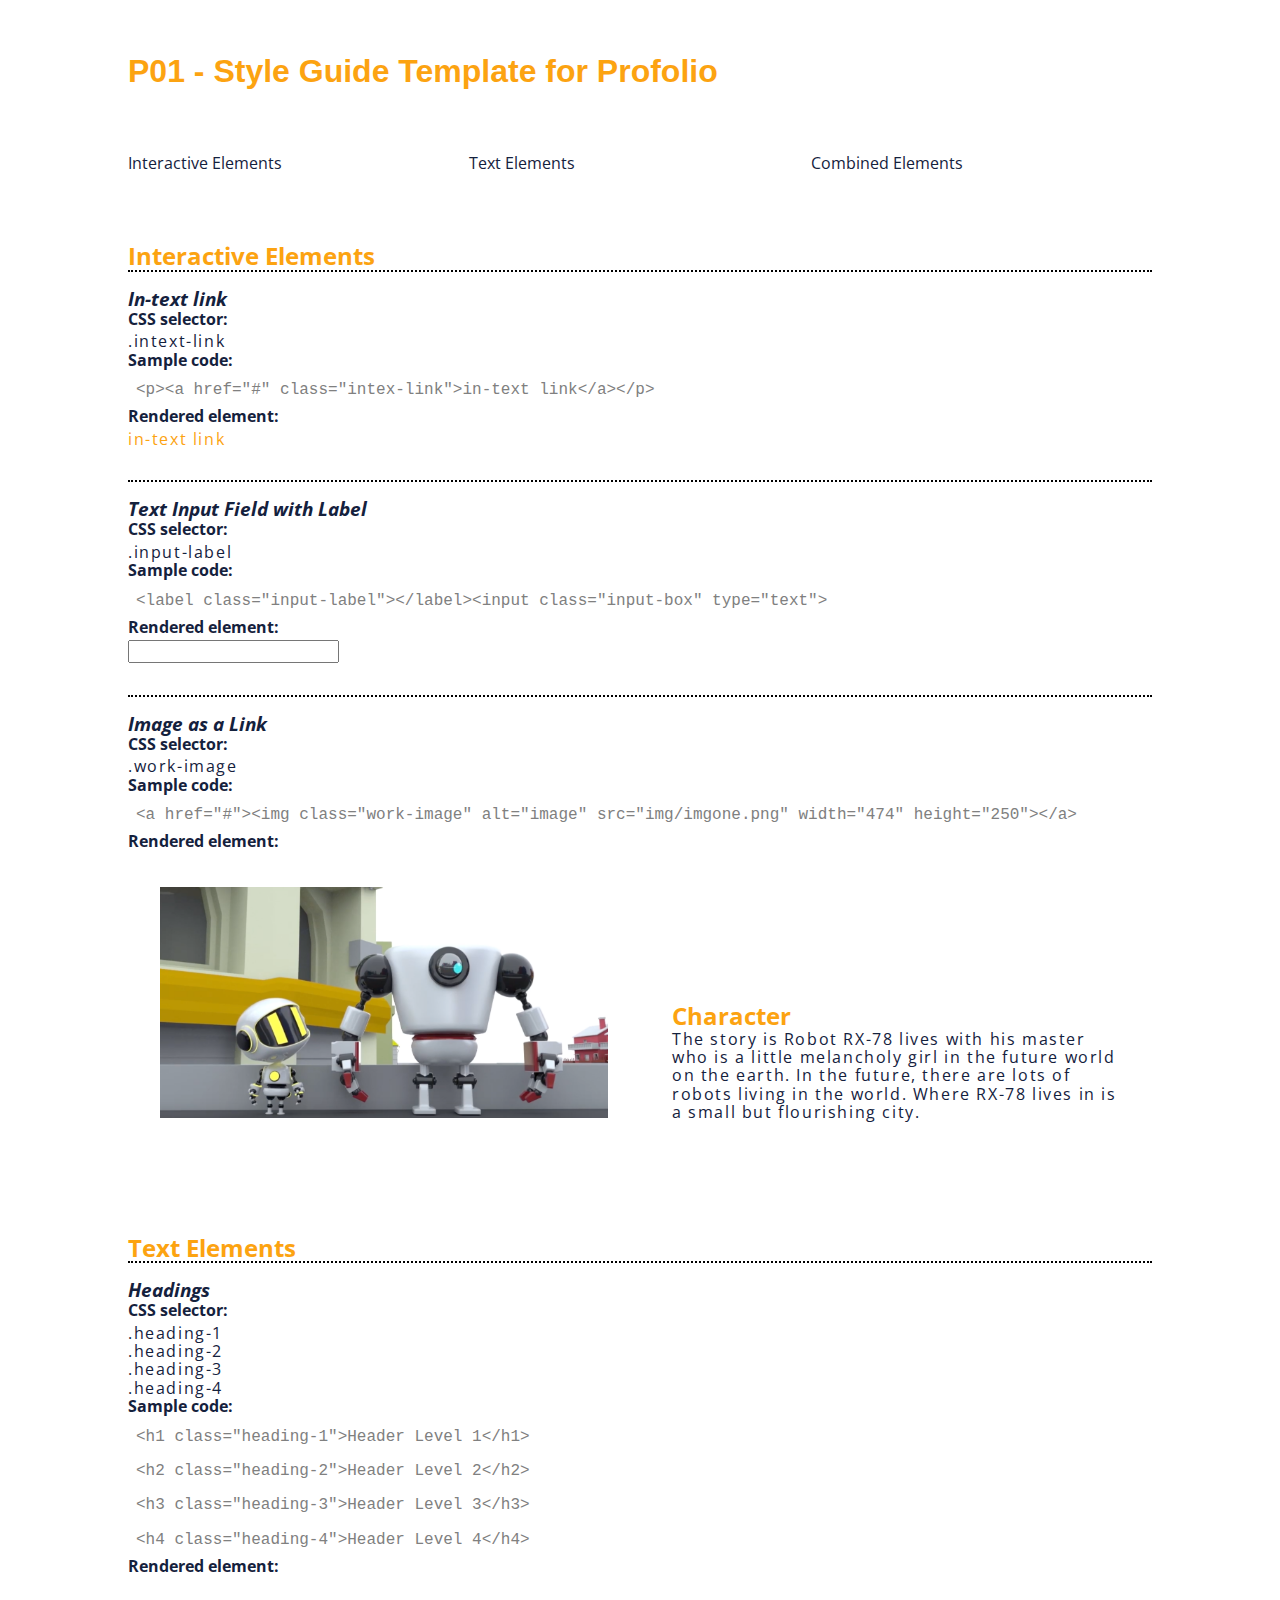
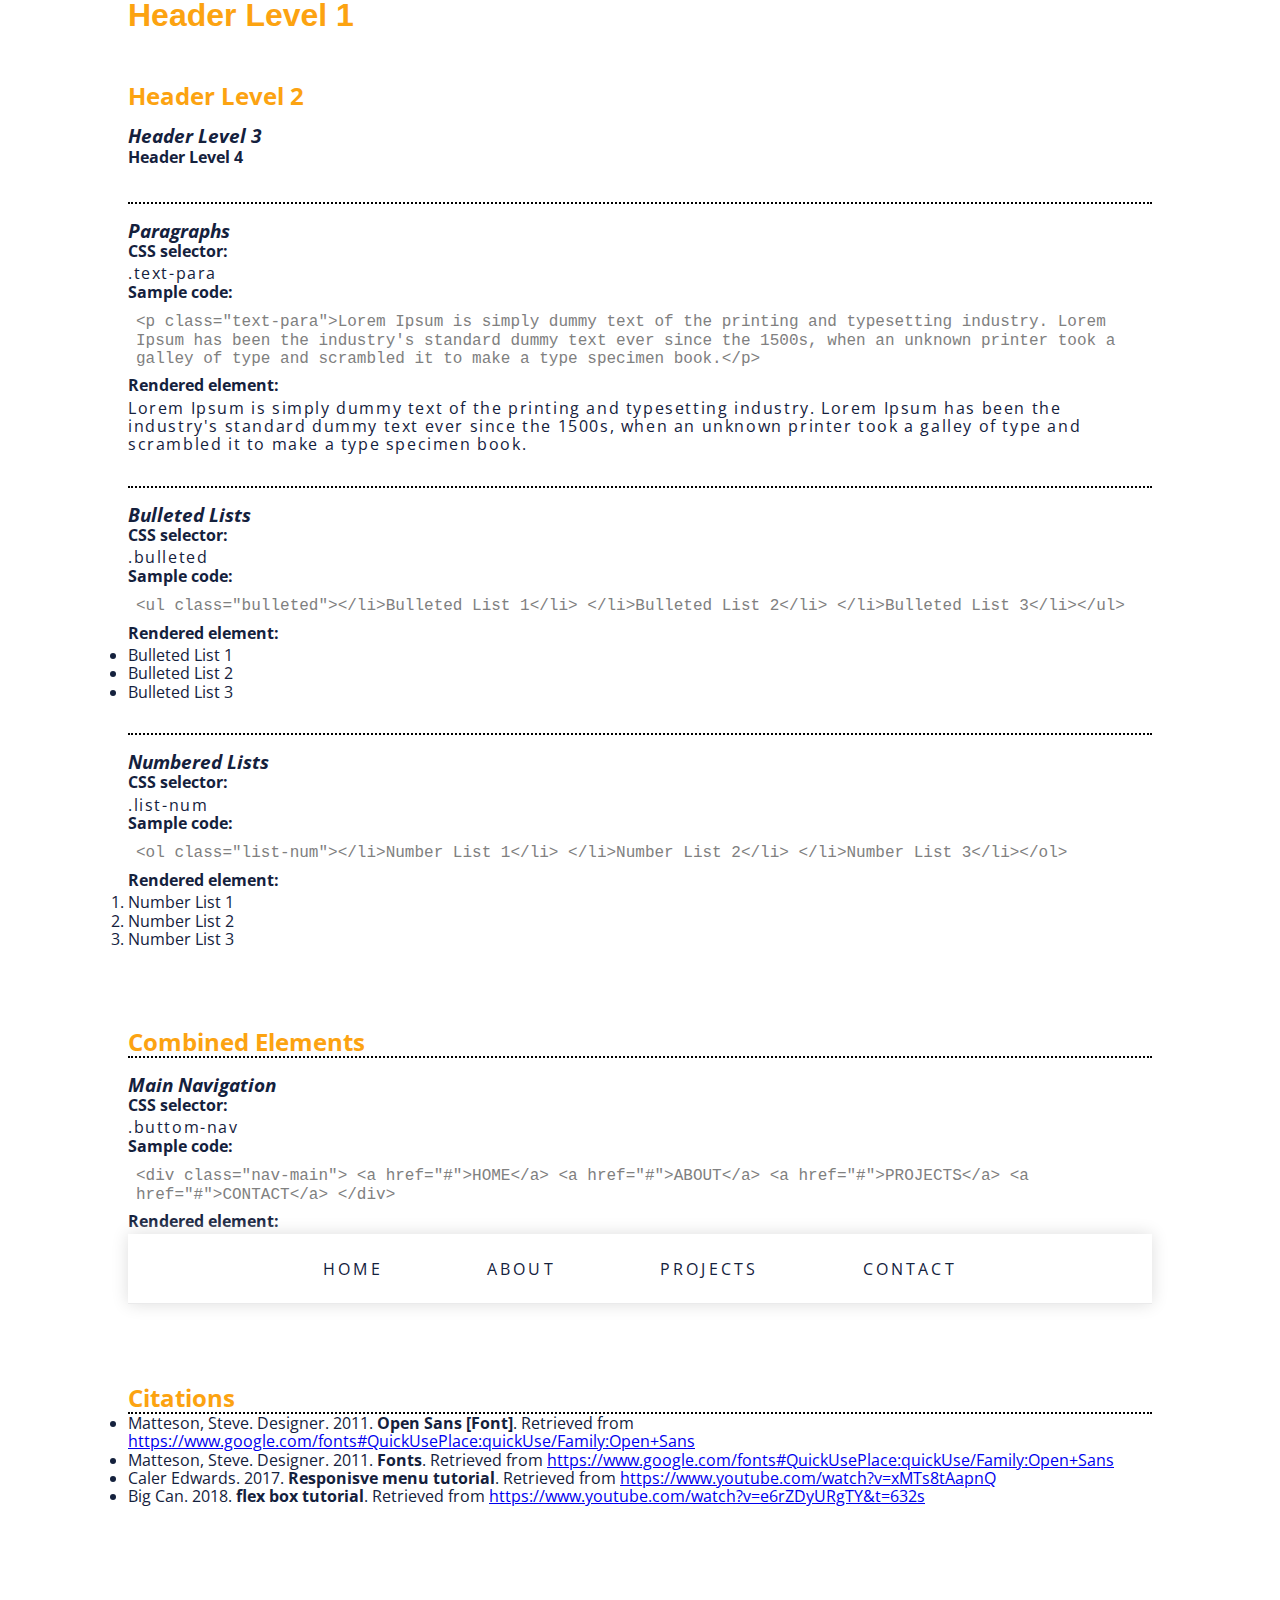
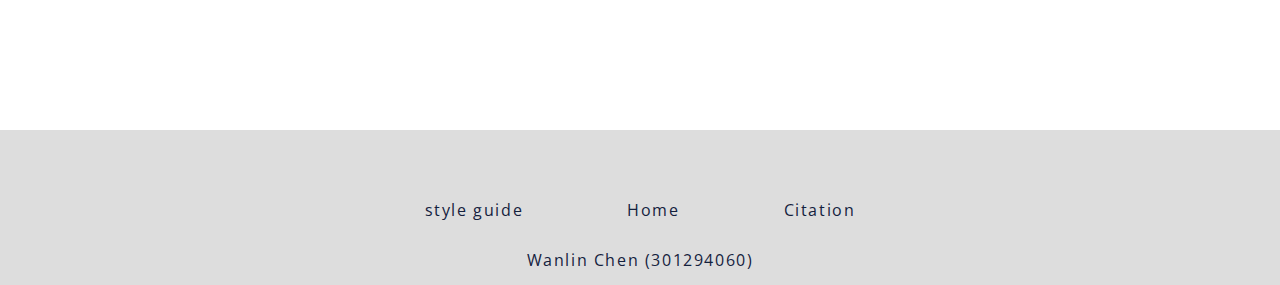
<file: index.html>
<!DOCTYPE html>
<html>

  <head>

    <meta charset="utf-8">
    <meta name="viewport" content="width=device-width, initial-scale=1">
    <title>P03 - Style Guide Template</title>
    <link href="https://fonts.googleapis.com/css?family=Open+Sans" rel="stylesheet">
    <link href="https://fonts.googleapis.com/css?family=Libre+Barcode+128+Text" rel="stylesheet">
    <link href="https://fonts.googleapis.com/css?family=Josefin+Sans" rel="stylesheet">
    <link href="css/main.css" rel="stylesheet">
    <link href="css/grid.css" rel="stylesheet">
    <link href="css/normalize.css" rel="stylesheet">
  </head>

  <body>
    <div class="big-box">

    <header>
      <h1>P01 - Style Guide Template for Profolio</h1>

      <div class="container">   
      <div class="block">    
        <a href="#interactive_elements">Interactive Elements</a>
      </div>
      <div class="block">    
        <a href="#text_elements">Text Elements</a>
      </div>
      <div class="block">    
        <a href="#combined_elements">Combined Elements</a>
      </div>
      </div>

   </header>

    <!-- INTERACTIVE ELEMENTS SECTION // -->
    <section id="interactive_elements">
      <h2>Interactive Elements</h2>


      <section class="element">
        <h3>In-text link</h3>

        <h4>CSS selector:</h4>
        <p>.intext-link</p>

        <h4>Sample code:</h4>
        <code>&lt;p&gt;&lt;a href="#" class="intex-link"&gt;in-text link&lt;/a&gt;&lt;/p&gt;</code>

        <h4>Rendered element:</h4>
        <p><a href="#" class="intext-link">in-text link</a></p>
      </section>


  


      <section class="element">
        <h3>Text Input Field with Label</h3>

        <h4>CSS selector:</h4>
        <p>.input-label</p>

        <h4>Sample code:</h4>
        <code>&lt;label class="input-label"&gt;&lt;/label&gt;&lt;input class="input-box" type="text"&gt;</code>

        <h4>Rendered element:</h4>
        <label class="input-label">Enter Your Text Input:</label>
        <input type="text">
      </section>


      <section class="element">
        <h3>Image as a Link</h3>

        <h4>CSS selector:</h4>
        <p>.work-image</p>

        <h4>Sample code:</h4>
        <code>&lt;a href="#"&gt;&lt;img class="work-image"  alt="image" src="img/imgone.png" width="474" height="250"&gt;&lt;/a&gt;</code>

        <h4>Rendered element:</h4>
        <!-- <a href="#"><img class="work-image"  alt="image" src="img/imgone.png" width="1250" height="650"></a> -->
        <div class="small-box">
   <div class="flex-box-two">
    <div>
      <a href="#">
    <img src="img/imgone.png" alt="Denim Jeans"> 
  </a>
  </div>
   </div>
   <div class="flex-box-two">
    <div>
    <h2>Character</h2>
        <p>The story is Robot RX-78 lives with his master who is a little melancholy girl in the future world on the earth. In the future, there are lots of robots living in the world. Where RX-78 lives in is a small but flourishing city.
        </p>
  </div>
   </div>
</div>
      </section>


    </section>
    <!-- // INTERACTIVE ELEMENTS SECTION -->



    <!-- TEXT ELEMENTS SECTION // -->
    <section id="text_elements">
      <h2>Text Elements</h2>

      <section class="element">
        <h3>Headings</h3>

        <h4>CSS selector:</h4>
        <p>.heading-1</p>
        <p>.heading-2</p>
        <p>.heading-3</p>
        <p>.heading-4</p>


        <h4>Sample code:</h4>
        <code>&lt;h1 class="heading-1"&gt;Header Level 1&lt;/h1&gt;</code>
        <code>&lt;h2 class="heading-2"&gt;Header Level 2&lt;/h2&gt;</code>
        <code>&lt;h3 class="heading-3"&gt;Header Level 3&lt;/h3&gt;</code>
        <code>&lt;h4 class="heading-4"&gt;Header Level 4&lt;/h4&gt;</code>

        <h4>Rendered element:</h4>
        <h1 class="header-1">Header Level 1</h1>
        <h2 class="header-2">Header Level 2</h2>
        <h3 class="header-3">Header Level 3</h3>
        <h4 class="header-4">Header Level 4</h4>
      </section>

      <section class="element">
        <h3>Paragraphs</h3>

        <h4>CSS selector:</h4>
        <p>.text-para</p>

        <h4>Sample code:</h4>
        <code>&lt;p class="text-para"&gt;Lorem Ipsum is simply dummy text of the printing and typesetting industry. Lorem Ipsum has been the industry's standard dummy text ever since the 1500s, when an unknown printer took a galley of type and scrambled it to make a type specimen book.&lt;/p&gt;</code>

        <h4>Rendered element:</h4>
        <p class="text-p">Lorem Ipsum is simply dummy text of the printing and typesetting industry. Lorem Ipsum has been the industry's standard dummy text ever since the 1500s, when an unknown printer took a galley of type and scrambled it to make a type specimen book.</p>
      </section>

      <section class="element">
        <h3>Bulleted Lists</h3>
        <h4>CSS selector:</h4>
        <p>.bulleted</p>
        <h4>Sample code:</h4>
        <code>&lt;ul class="bulleted"&gt;&lt;/li&gt;Bulleted List 1&lt;/li&gt; &lt;/li&gt;Bulleted List 2&lt;/li&gt; &lt;/li&gt;Bulleted List 3&lt;/li&gt;&lt;/ul&gt;</code>
        <h4>Rendered element:</h4>
        <ul class="bulleted">
          <li>Bulleted List 1</li>
          <li>Bulleted List 2</li>
          <li>Bulleted List 3</li>
        </ul>
      </section>

      <section class="element">
        <h3>Numbered Lists</h3>

        <h4>CSS selector:</h4>
        <p>.list-num</p>

        <h4 class="sample-code">Sample code:</h4>
        <code>&lt;ol class="list-num"&gt;&lt;/li&gt;Number List 1&lt;/li&gt; &lt;/li&gt;Number List 2&lt;/li&gt; &lt;/li&gt;Number List 3&lt;/li&gt;&lt;/ol&gt;</code>


        <h4>Rendered element:</h4>
        <ol class="list-num">
          <li>Number List 1</li>
          <li>Number List 2</li>
          <li>Number List 3</li>
        </ol>
      </section>

    </section>
    <!-- // TEXT ELEMENTS SECTION -->



    <!-- COMBINED ELEMENTS SECTION // -->
    <section id="combined_elements">
      <h2>Combined Elements</h2>

      <section class="element">
        <h3>Main Navigation</h3>
        <h4>CSS selector:</h4>
        <p>.buttom-nav</p>

        <h4 class="sample-code">Sample code:</h4>
        <code>&lt;div class="nav-main"&gt;
          &lt;a href="#"&gt;HOME&lt;/a&gt;
          &lt;a href="#"&gt;ABOUT&lt;/a&gt;
          &lt;a href="#"&gt;PROJECTS&lt;/a&gt;
          &lt;a href="#"&gt;CONTACT&lt;/a&gt;
          &lt;/div&gt;</code>
        <h4>Rendered element:</h4>
        <div>
      <nav class="navigation"style="position:relative;">
       <label for="toggle">&#9776;</label>
       <input type="checkbox" id="toggle"/>
       <div class="menu">
        <a href="#">HOME</a>
        <a href="#">ABOUT</a>
        <a href="#">PROJECTS</a>
        <a href="#">CONTACT</a>
      </div>
    </nav>
  </div>
</section>
    </section>


 <section id="combined_elements">
      <h2>Citations</h2>

     <section class="element"> 
         <ul id="citation">
          <li>Matteson, Steve. Designer. 2011. <strong>Open Sans [Font]</strong>. Retrieved from <a href="https://www.google.com/fonts#QuickUsePlace:quickUse/Family:Open+Sans">https://www.google.com/fonts#QuickUsePlace:quickUse/Family:Open+Sans</a></li>
          <li>Matteson, Steve. Designer. 2011. <strong>Fonts</strong>. Retrieved from <a href="https://fonts.googleapis.com/css?family=Libre+Barcode+128+Text">https://www.google.com/fonts#QuickUsePlace:quickUse/Family:Open+Sans</a></li>
          <li>Caler Edwards. 2017. <strong>Responisve menu tutorial</strong>. Retrieved from <a href="https://www.youtube.com/watch?v=xMTs8tAapnQ">https://www.youtube.com/watch?v=xMTs8tAapnQ</a></li>
          <li>Big Can. 2018. <strong>flex box tutorial</strong>. Retrieved from <a href="https://www.youtube.com/watch?v=e6rZDyURgTY&t=632s">https://www.youtube.com/watch?v=e6rZDyURgTY&t=632s</a></li>
         </ul>
      </section>
      </section>
</div>
 <footer>
  <div class="footer-menu">
   <div class="footer-menu-link">
    <a href="index.html"><p class="hov">style guide</p></a>
    <a href="home.html"><p class="hov">Home</p></a>
    <a href="index.html/#citation"><p class="hov">Citation</p></a>
  </div>
  </div>
  <div class="footer-menu">
    <p>Wanlin Chen (301294060)</p>
  </div>
</footer>
  </body>
  
</html>
</file>
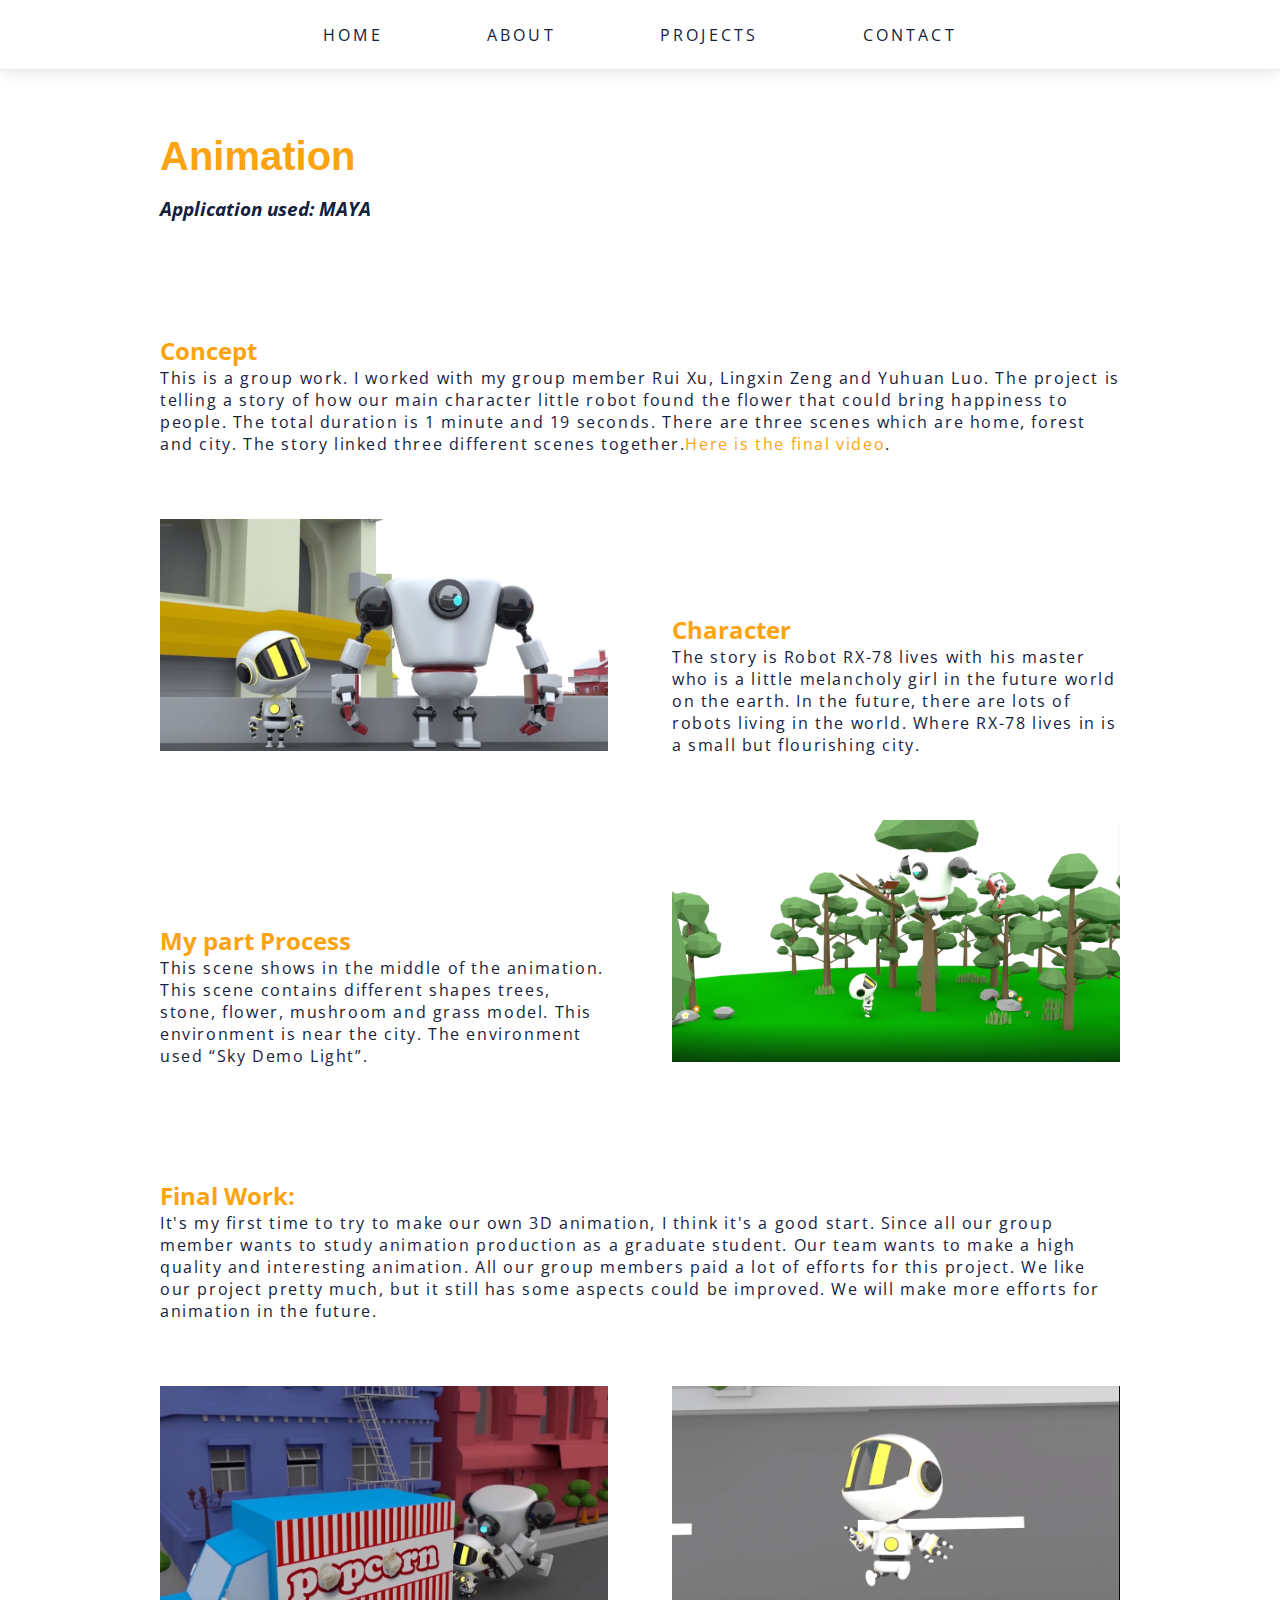
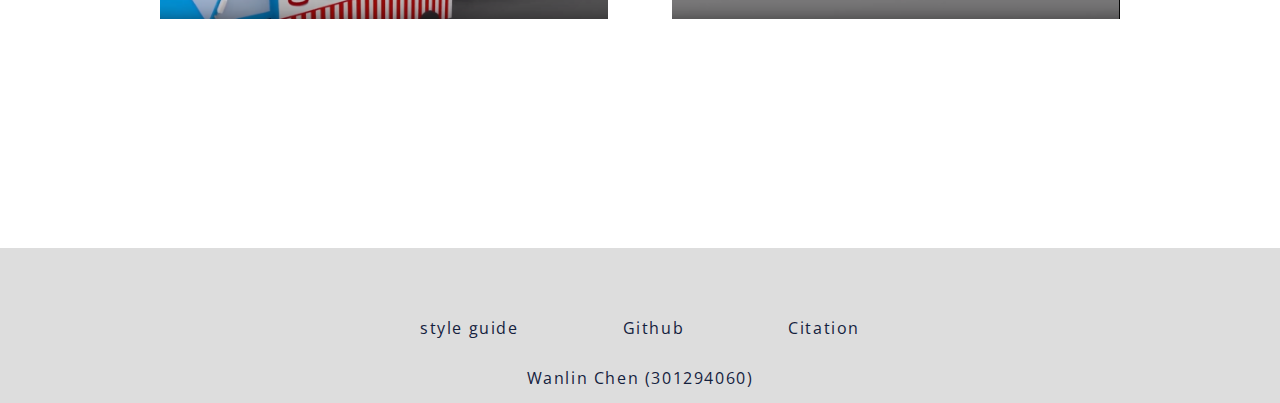
<file: animation.html>
<!DOCTYPE html>
    <html>

    <head>

      <meta charset="utf-8">
      <meta name="viewport" content="width=device-width, initial-scale=1">
      <title>P03 - Style Guide Template</title>
      <script>
       $(document).ready(function(){

       });
     </script>
     <link href="https://fonts.googleapis.com/css?family=Open+Sans" rel="stylesheet">
     <link href="https://fonts.googleapis.com/css?family=Libre+Barcode+128+Text" rel="stylesheet">
     <link href="https://fonts.googleapis.com/css?family=Josefin+Sans" rel="stylesheet">
     <link href="css/main.css" rel="stylesheet">
     <link href="css/grid.css" rel="stylesheet">
     <!-- <link href="css/normalize.css" rel="stylesheet"> -->
   </head> 
   <body>

    <div class="header-boader">
      <nav class="navigation"style="position:relative;">
       <label for="toggle">&#9776;</label>
       <input type="checkbox" id="toggle"/>
       <div class="menu">
        <a href="home.html">HOME</a>
        <a href="home.html#aboutMe">ABOUT</a>
        <a href="home.html#projects">PROJECTS</a>
        <a href="contact.html">CONTACT</a>
      </div>
    </nav>
  </div>

  <div class="big-box">
    <div class="flex-box-one">
    <h1>Animation</h1>
    <h3>Application used: MAYA</h3>
    </div>
    <div class="flex-box-one">
      <h2>Concept</h2>
      <p>This is a group work. I worked with my group member Rui Xu, Lingxin Zeng and Yuhuan Luo. The project is telling a story of how our main character little robot found the flower that could bring happiness to people. The total duration is 1 minute and 19 seconds. There are three scenes which are home, forest and city. The story linked three different scenes together.<a class="intext-link" href="https://www.youtube.com/watch?time_continue=25&v=YcLc__5slOo" target="_blank">Here is the final video</a>. </p> 
    </div>

<div class="small-box">
   <div class="flex-box-two">
    <div>
    <img src="img/imgone.png" alt="Denim Jeans"> 
  </div>
   </div>
   <div class="flex-box-two">
    <div>
    <h2>Character</h2>
        <p>The story is Robot RX-78 lives with his master who is a little melancholy girl in the future world on the earth. In the future, there are lots of robots living in the world. Where RX-78 lives in is a small but flourishing city.
        </p>
  </div>
   </div>
</div>
    

<div class="small-box">
  <div class="flex-box-two">
    <div>
    <h2>My part Process</h2>
          <p>This scene shows in the middle of the animation. This scene contains different shapes trees, stone, flower, mushroom and grass model. This environment is near the city. The environment used “Sky Demo Light”. 
          </p> 
  </div>
   </div>
   <div class="flex-box-two">
    <div>
    <img src="img/projectone.png" alt="Denim Jeans"> 
   </div>
   </div>
   
</div>




<div class="flex-box-one">
    <h2>Final Work:</h2>
        <p>It's my first time to try to make our own 3D animation, I think it's a good start. Since all our group member wants to study animation production as a graduate student. Our team wants to make a high quality and interesting animation. All our group members paid a lot of efforts for this project. We like our project pretty much, but it still has some aspects could be improved. We will make more efforts for animation in the future.</p> 
    </div>

<div class="small-box">
  <div class="flex-box-two">
    <div>
   <img src="img/two.png" alt="Denim Jeans"> 
  </div>
   </div>
   <div class="flex-box-two">
    <div>
   <img src="img/three.png" alt="Denim Jeans"> 
   </div>
   </div>
   
</div>


</div>
 <footer>
  <div class="footer-menu">
   <div class="footer-menu-link">
    <a href="index.html"><p class="hov">style guide</p></a>
    <a href="index.html"><p class="hov">Github</p></a>
    <a href="index.html"><p class="hov">Citation</p></a>
  </div>
  </div>
  <div class="footer-menu">
    <p>Wanlin Chen (301294060)</p>
  </div>
</footer>
</body>
</html>
</file>
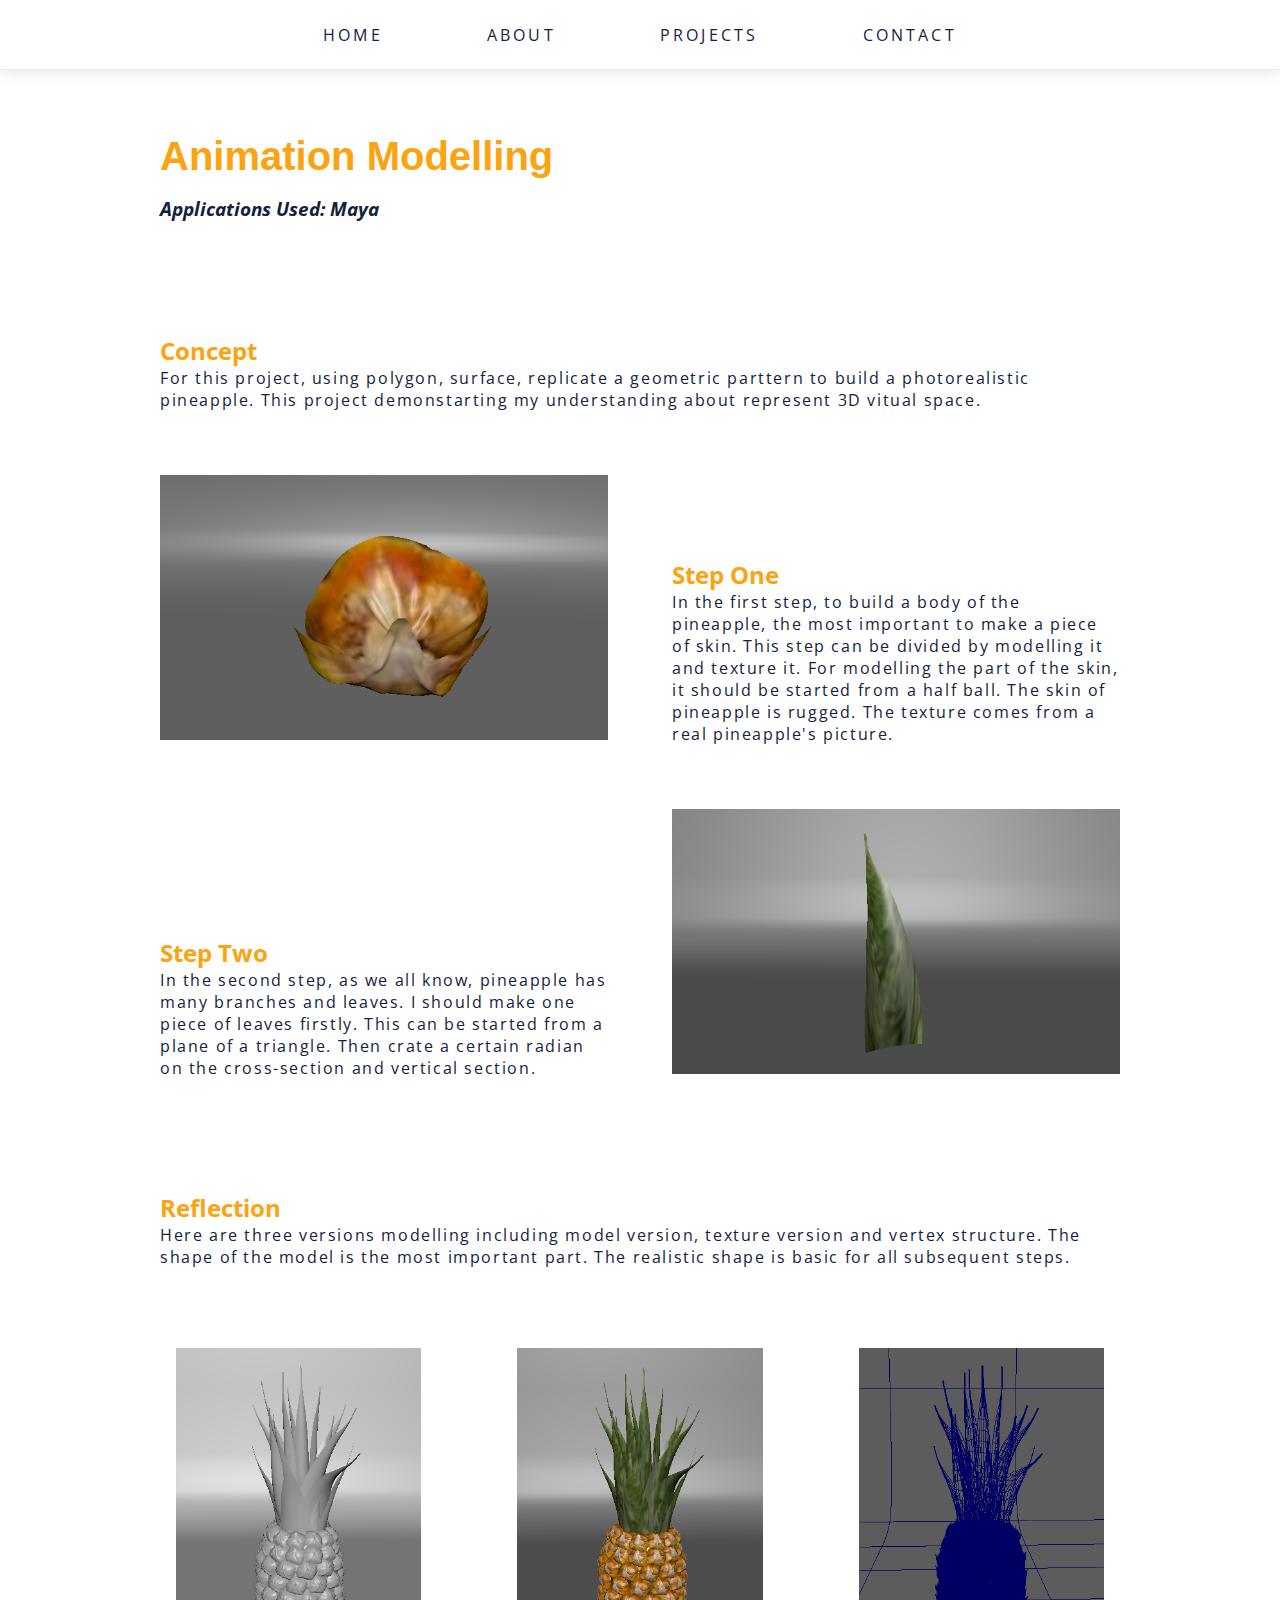
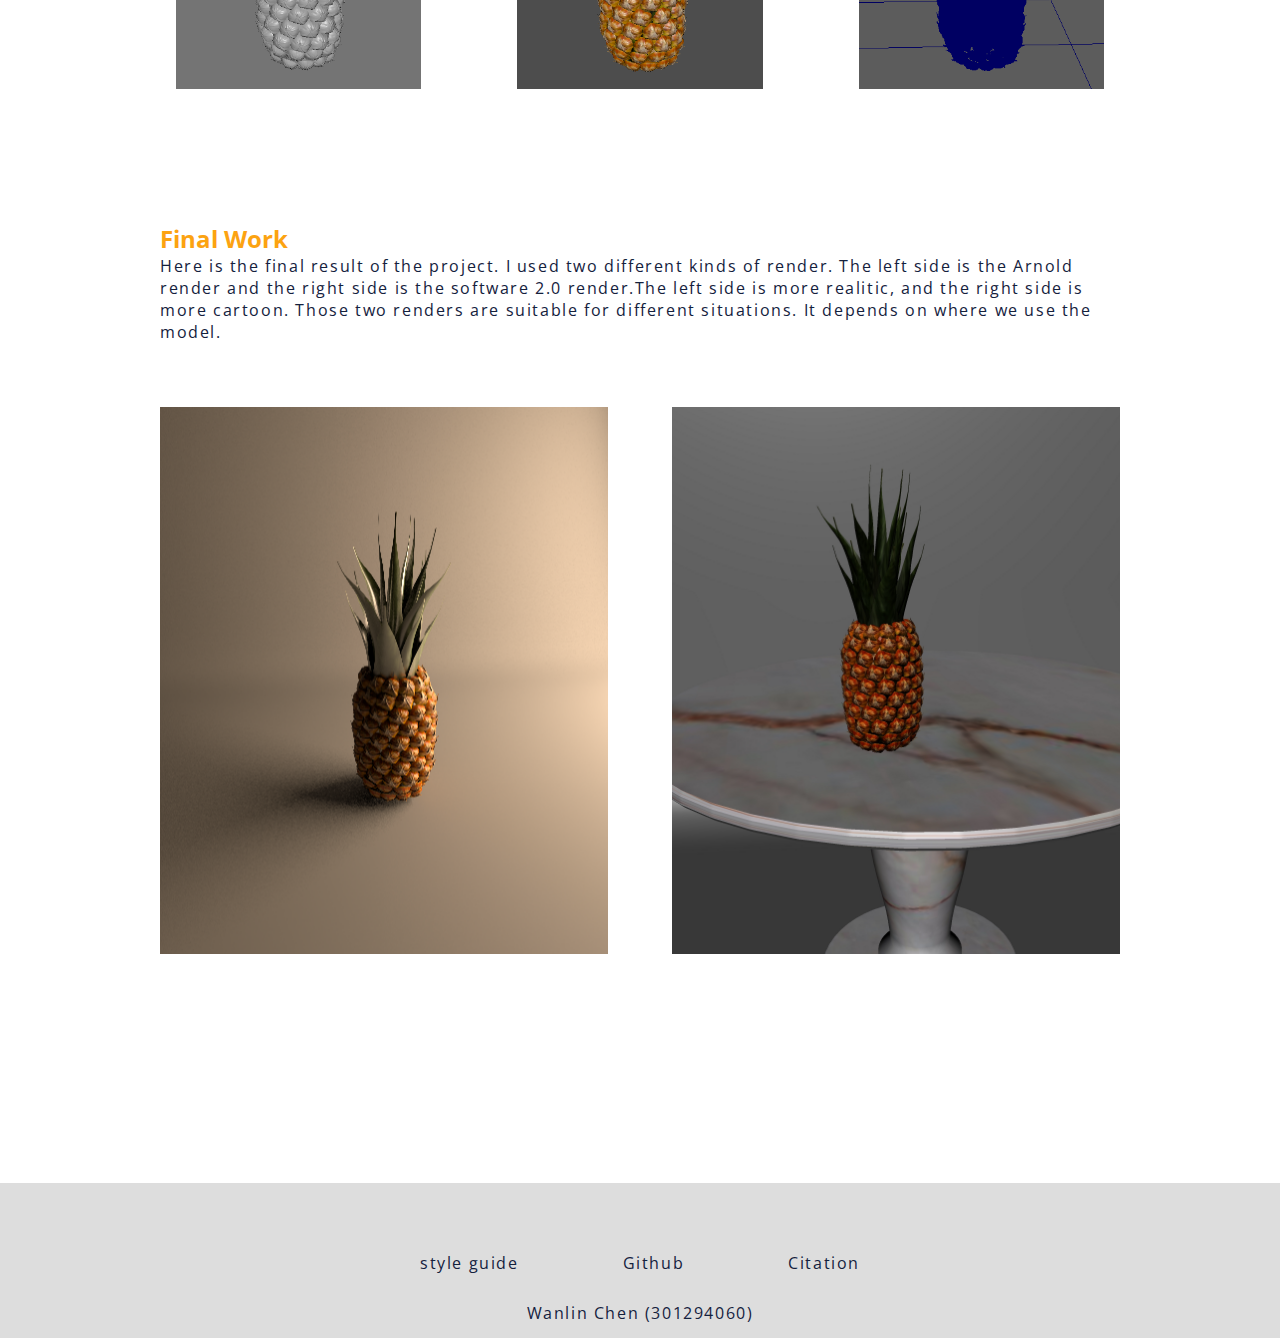
<file: animationTwo.html>
<!DOCTYPE html>
    <html>

    <head>

      <meta charset="utf-8">
      <meta name="viewport" content="width=device-width, initial-scale=1">
      <title>P03 - Style Guide Template</title>
      <script>
       $(document).ready(function(){

       });
     </script>
     <link href="https://fonts.googleapis.com/css?family=Open+Sans" rel="stylesheet">
     <link href="https://fonts.googleapis.com/css?family=Libre+Barcode+128+Text" rel="stylesheet">
     <link href="https://fonts.googleapis.com/css?family=Josefin+Sans" rel="stylesheet">
     <link href="css/main.css" rel="stylesheet">
     <link href="css/grid.css" rel="stylesheet">
     <!-- <link href="css/normalize.css" rel="stylesheet"> -->
   </head> 
   <body>

    <div>
      <nav class="navigation"style="position:relative;">
       <label for="toggle">&#9776;</label>
       <input type="checkbox" id="toggle"/>
       <div class="menu">
        <a href="#">HOME</a>
        <a href="home.html#aboutMe">ABOUT</a>
        <a href="home.html#projects">PROJECTS</a>
        <a href="contact.html">CONTACT</a>
      </div>
    </nav>
  </div>
  <div class="big-box">
    <div class="flex-box-one">
    <h1>Animation Modelling</h1>
    <h3>Applications Used: Maya</h3>  
    </div>
    <div class="flex-box-one">
      <h2>Concept</h2>
      <p>For this project, using polygon, surface, replicate a geometric parttern to build a photorealistic pineapple. This project demonstarting my understanding about represent 3D vitual space.</p>
    </div>


<div class="small-box">
   <div class="flex-box-two">
    <div>
    <img src="img/stepone.png" alt="Denim Jeans"> 
  </div>
   </div>
   <div class="flex-box-two">
    <div>
    <h2>Step One</h2>
        <p>
          In the first step, to build a body of the pineapple, the most important to make a piece of skin. This step can be divided by modelling it and texture it. For modelling the part of the skin, it should be started from a half ball. The skin of pineapple is rugged. The texture comes from a real pineapple's picture. 
        </p>
  </div>
   </div>
</div>


<div class="small-box">
  <div class="flex-box-two">
    <div>
    <h2>Step Two</h2>
        <p>In the second step, as we all know, pineapple has many branches and leaves. I should make one piece of leaves firstly. This can be started from a plane of a triangle. Then crate a certain radian on the cross-section and vertical section. 
        </p>
  </div>
   </div>
   <div class="flex-box-two">
    <div>
    <img src="img/steptwo.png" alt="Denim Jeans"> 
  </div>
   </div>
</div>


<div class="flex-box-one">
      <h2>Reflection</h2>
      <p>Here are three versions modelling including model version, texture version and vertex structure. The shape of the model is the most important part. The realistic shape is basic for all subsequent steps.
      </p>
    </div>
<div class="small-box">
  <div class="flex-box-three">
    <div>
    <img src="img/pineappleone.png" alt="Denim Jeans"> 
   </div>
   </div>
   <div class="flex-box-three">
    <div>
    <img src="img/pineappletwo.png" alt="Denim Jeans"> 
  </div>
</div>
<div class="flex-box-three">
    <div>
    <img src="img/pineapplethree.png" alt="Denim Jeans"> 
  </div>
</div>
  </div>



<div class="flex-box-one">
      <h2>Final Work</h2>
      <p>Here is the final result of the project. I used two different kinds of render. The left side is the Arnold render and the right side is the software 2.0 render.The left side is more realitic, and the right side is more cartoon. Those two renders are suitable for different situations. It depends on where we use the model.</p>
    </div>
<div class="small-box">
   <div class="flex-box-two">
    <div>
    <img src="img/pineappleFinalone.png" alt="Denim Jeans"> 
  </div>
   </div>
   <div class="flex-box-two">
    <div>
    <img src="img/renderOne.jpg" alt="Denim Jeans"> 
  </div>
   </div>
</div>

  </div>
 <footer>
  <div class="footer-menu">
   <div class="footer-menu-link">
    <a href="index.html"><p class="hov">style guide</p></a>
    <a href="index.html"><p class="hov">Github</p></a>
    <a href="index.html"><p class="hov">Citation</p></a>
  </div>
  </div>
  <div class="footer-menu">
    <p>Wanlin Chen (301294060)</p>
  </div>
</footer>

</body>
</html>
</file>
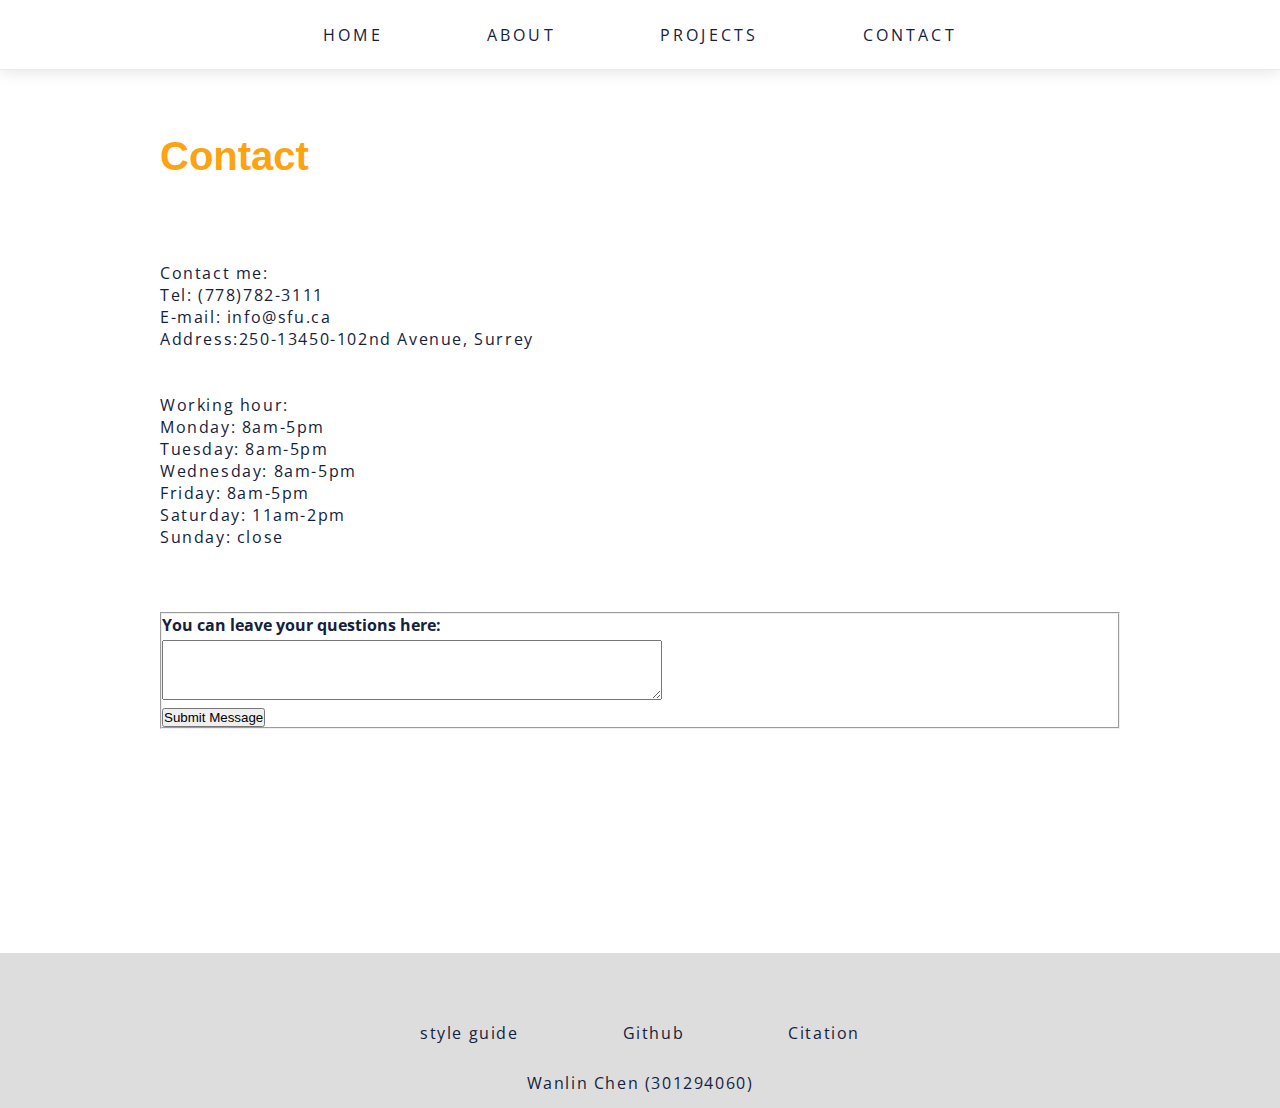
<file: contact.html>
<!DOCTYPE html>
    <html>

    <head>

      <meta charset="utf-8">
      <meta name="viewport" content="width=device-width, initial-scale=1">
      <title>P03 - Style Guide Template</title>
      <script>
       $(document).ready(function(){

       });
     </script>
     <link href="https://fonts.googleapis.com/css?family=Open+Sans" rel="stylesheet">
     <link href="https://fonts.googleapis.com/css?family=Libre+Barcode+128+Text" rel="stylesheet">
     <link href="https://fonts.googleapis.com/css?family=Josefin+Sans" rel="stylesheet">
     <link href="css/main.css" rel="stylesheet">
     <link href="css/grid.css" rel="stylesheet">
     <!-- <link href="css/normalize.css" rel="stylesheet"> -->
   </head> 

   <body>
      <div>
      <nav class="navigation"style="position:relative;">
       <label for="toggle">&#9776;</label>
       <input type="checkbox" id="toggle"/>
       <div class="menu">
        <a href="home.html">HOME</a>
        <a href="#aboutMe">ABOUT</a>
        <a href="#projects">PROJECTS</a>
        <a href="contact.html">CONTACT</a>
      </div>
    </nav>
  </div>

     <div class="big-box">

<div class="flex-box-one">
    <h1>Contact</h1>  
    </div>
    <div class="small-box">
   <div class="flex-box-two">
    <div>
          <p>Contact me:</p>
          <p class="contact-info">Tel: (778)782-3111</p>
          <p class="contact-info">E-mail: info@sfu.ca</p>
          <p class="contact-info">Address:250-13450-102nd Avenue, Surrey</P>
          <br> <br/>
          <p>Working hour:</p>
          <p class="contact-info">Monday: 8am-5pm</p>
          <p class="contact-info">Tuesday: 8am-5pm</p>
          <p class="contact-info">Wednesday: 8am-5pm</p>
          <p class="contact-info">Friday: 8am-5pm</p>
          <p class="contact-info">Saturday: 11am-2pm</p>
          <p class="contact-info">Sunday: close</p>
        </div>
   </div>
   <div class="flex-box-two">
    <div>
      <iframe src="https://www.google.com/maps/embed?pb=!1m18!1m12!1m3!1d2605.6804416009527!2d-123.01262838417922!3d49.2255871827351!2m3!1f0!2f0!3f0!3m2!1i1024!2i768!4f13.1!3m3!1m2!1s0x5486766079b02db9%3A0x1d685aa6de80358f!2s6455+Willingdon+Ave%2C+Burnaby%2C+BC+V5H!5e0!3m2!1sen!2sca!4v1494828519708" style="border:0" allowfullscreen></iframe>
  </div>
   </div>

</div>
   <div class="flex-box-one">
     <fieldset>
        <h4>You can leave your questions here:</h4>
        <p class="questions_text">
        <textarea id="contact_questions">
        </textarea> <br>
        <a href="contact.html">
        <button class="button_submit" >Submit Message</button> 
      </a>
    </div>


     </div>
 <footer>
  <div class="footer-menu">
   <div class="footer-menu-link">
    <a href="index.html"><p class="hov">style guide</p></a>
    <a href="index.html"><p class="hov">Github</p></a>
    <a href="index.html"><p class="hov">Citation</p></a>
  </div>
  </div>
  <div class="footer-menu">
    <p>Wanlin Chen (301294060)</p>
  </div>
</footer>



</body>
</html>
</file>
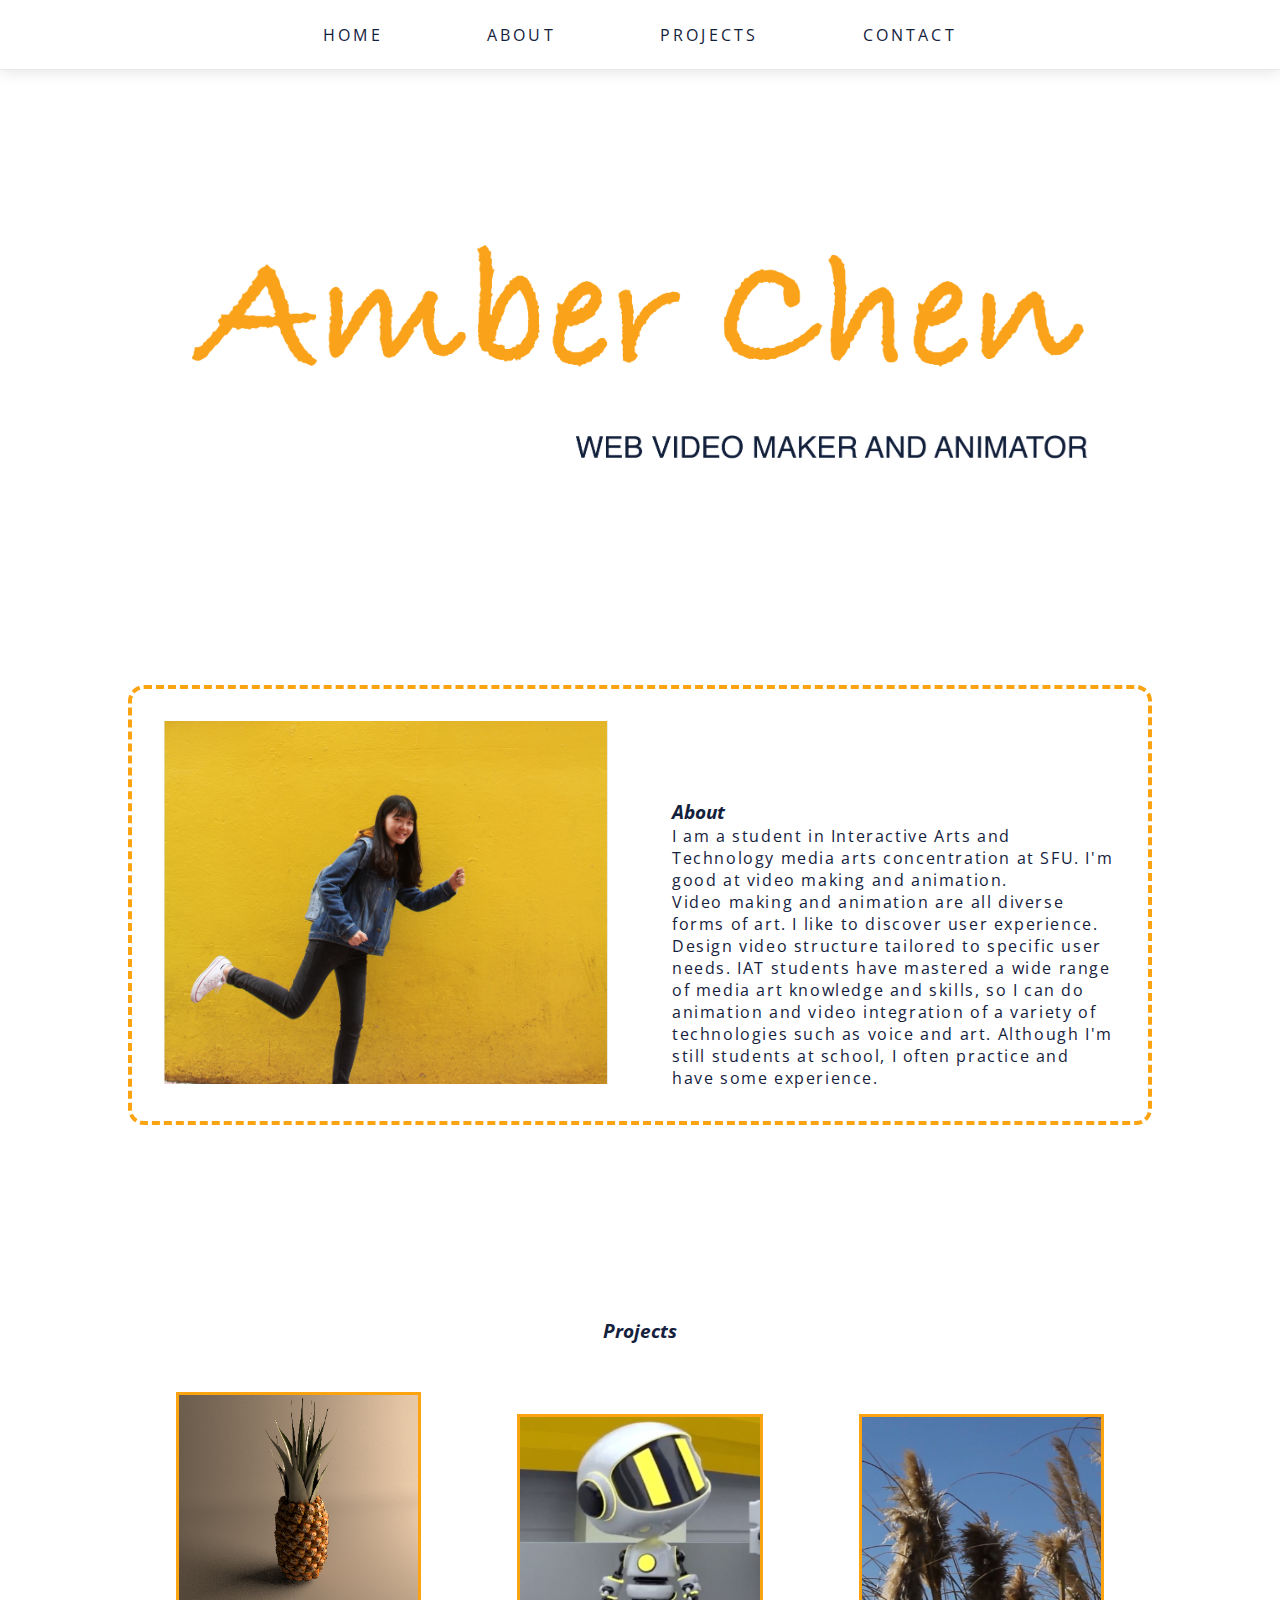
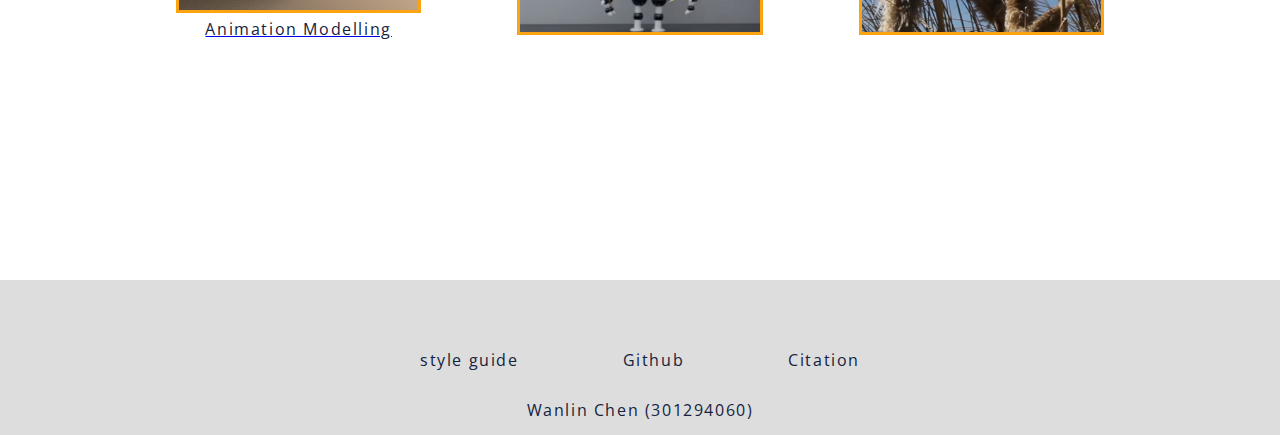
<file: home.html>
<!DOCTYPE html>
    <html>

    <head>

      <meta charset="utf-8">
      <meta name="viewport" content="width=device-width, initial-scale=1">
      <title>P03 - Style Guide Template</title>
      <script>
       $(document).ready(function(){

       });
     </script>
     <link href="https://fonts.googleapis.com/css?family=Open+Sans" rel="stylesheet">
     <link href="https://fonts.googleapis.com/css?family=Libre+Barcode+128+Text" rel="stylesheet">
     <link href="https://fonts.googleapis.com/css?family=Josefin+Sans" rel="stylesheet">
     <link href="css/main.css" rel="stylesheet">
     <link href="css/grid.css" rel="stylesheet">
     <!-- <link href="css/normalize.css" rel="stylesheet"> -->
   </head> 
   <body>

    <div>
      <nav class="navigation"style="position:relative;">
       <label for="toggle">&#9776;</label>
       <input type="checkbox" id="toggle"/>
       <div class="menu">
        <a href="home.html">HOME</a>
        <a href="#aboutMe">ABOUT</a>
        <a href="#projects">PROJECTS</a>
        <a href="contact.html">CONTACT</a>
      </div>
    </nav>
  </div>

  <div class="start-img">
    <img  alt="image" src="img/title.png">
    </div>

  <div class="big-box" id="aboutMe">
    <div class="small-box border-set">
   <div class="flex-box-two">
    <div>
      <img src="img/myself.png" alt="Denim Jeans" class="lazyload"> 
    </div>
   </div>
   <div class="flex-box-two">
    <div>
      <h3>About</h3>
    <p>I am a student in Interactive Arts and Technology media arts concentration at SFU. I'm good at video making and animation.<br> Video making and animation are all diverse forms of art. I like to discover user experience. Design video structure tailored to specific user needs. IAT students have mastered a wide range of media art knowledge and skills, so I can do animation and video integration of a variety of technologies such as voice and art. Although I'm still students at school, I often practice and have some experience.
</p>
    </div>
</div>
 </div>





 <div class="pros" id="projects">
    <h3>Projects</h3>
  </div>

<div class="small-box">
  <div class="flex-box-three flex-set">
    <div>
     <a href="animationTwo.html">
    <img class="pro-border panelNameLink" src="img/projects2.png" alt="Denim Jeans"> 
    <div class="project-text">
     <p>Animation Modelling</p>
   </div>
    </a>
   </div>
   </div>
   <div class="flex-box-three flex-set">
    <div >
     <a href="animation.html">
    <img class="pro-border panelNameLink" src="img/projectsThree.png" alt="Denim Jeans"> 
</a>
</div>
</div>
<div class="flex-box-three flex-set">
  <div >
   <a href="movingImages.html">
    <img class="pro-border panelNameLink" src="img/projects.png" alt="Denim Jeans"> 
</a>
</div>
</div>
  </div>
</div>


  <footer>
  <div class="footer-menu">
   <div class="footer-menu-link">
    <a href="index.html"><p class="hov">style guide</p></a>
    <a href="index.html"><p class="hov">Github</p></a>
    <a href="index.html"><p class="hov">Citation</p></a>
  </div>
  </div>
  <div class="footer-menu">
    <p>Wanlin Chen (301294060)</p>
  </div>
</footer>



</body>
</html>
</file>
<file: css/main.css>
/*
  STYLE GUIDE STYLING 
  Default styling for the style guide 
*/

body { 
  color:#14213D;
  font-family: 'Open Sans',sans-serif;
  /*padding-left:10%;
  padding-right:10%;*/
}

p{
  letter-spacing: 0.1rem;
  margin-top:0.2rem;
}
h1{
  font-family: sans-serif;
  font-size: 2.5rem;
  color:#FCA311;
}

h2 {
  color: #FCA311;
  font-size: 1.5rem;
  margin-top: 3rem;
}
h3 {
  font-size: 1.2rem;
  font-style: italic;
  margin-top: 1rem;
}

h4 {
    font-size: 1rem;
  margin-bottom: 0.25rem;
}

p {
  margin-top: 0;
}

code {
  color: #808080;
  padding: 0.5rem;
  display: block;
}
code:hover{
  color:#14213D;
}
div{
  display:block;
}
img{
  max-width:100%;
}
iframe{
  width:400px;
  height:300px;
}
.project-text{
   text-align:center;
   color:#14213D;
   text-decoration:none;
   text-decoration-style: 
}
@media(max-width:600px){
  iframe{
  width:260px;
  height:200px;
} 
}
#contact_questions{
  width:500px;
  height:60px;
}
@media(max-width:900px){
 #contact_questions{
  width:200px;
  height:60px;
}
}
/* 
  INTERACTIVE ELEMENTS -------------------
*/
.intext-link{
  color:#FCA311;
  text-decoration:none;
}

.intext-link:hover{
  border-bottom:dotted;
  font-style:oblique;
}
.container {
    margin-top: 4rem;
}

.block a{
  color:#14213D;
  text-decoration: none;
}

.block a:hover{
  font-style: italic;
  border-bottom:dashed;
}
.container .block {
    height: 40px;
}
.block {
    -webkit-flex: 1 1 15em;
    -ms-flex: 1 1 15em;
    flex: 1 1 15em;
}
.element {
  padding-bottom: 2rem;
  border-top-width: 0.15rem;
  border-top-style: dotted;
  border-top-color: black;
}
.buttom-nav a{
  position:relative;
  display:inline-block;
  letter-spacing:0.625em;
  margin-bottom:2em;
  text-align:center;
  text-decoration:none;
  color:#FCA311;
  text-transform:uppercase;

}
.border-set{
  border:0.3em dashed #FCA311;
  border-radius:1em;
}
.button-nav{
  color:#FCA311;
  text-decoration:none;
}
.button-nav:hover{
  /*border-bottom:dotted;*/
  font-style:oblique;
  background-color:#FCA311;
  color:#14213D;
}
.buttom-nav a{
  position:relative;
  display:inline-block;
  letter-spacing:0.625em;
  margin-bottom:2em;
  text-align:center;
  text-decoration:none;
  color:#FCA311;
  text-transform:uppercase;
}
.reset-button{
  text-transform: uppercase;
  border:0.1em solid #14213D;
  color:#FCA311;
  border-radius:1em;
  padding:0.8rem;
  display:inline-block;
  width:10em;
  margin-bottom: 0.4rem;
  text-decoration: none;
  text-align: center;
  cursor:pointer;
}
/*
ANIMATION PAGE*/
.navigation{
  border-bottom:1px solid #EAEAEB;
  text-align:center;
  height:70px;
  line-height:70px;
  /*opacity:0.9;*/
}
footer{
  background:#EAEAEB;
  text-align:center;
  height:70px;
  line-height:50px;
  margin:0;
}
.footer-menu{
  margin:0 0px 0 0;
  background-color:#DDDDDD;
}
.footer-menu a{
  clear:right;
  display:inline-block;
  text-decoration:none;
  margin:0 50px;
  margin-top:70px;
  color:#14213D;
  line-height:20px;
}
.footer-menu a:hover{
  border-bottom-color: #FCA311;
  border-bottom-style: dashed;
}
@media(max-width:900px){
  footer{
  background:#EAEAEB;
  text-align:center;
  height:70px;
  line-height:5px;
  margin:0;
}
.footer-menu a{
  clear:right;
  display:block;
  text-decoration:none;
  margin:0 50px;
  color:#14213D;
  line-height:40px;
}
.footer-menu p{
  clear:right;
  display:block;
  text-decoration:none;
  margin:0 50px;
  color:#14213D;
  line-height:40px;
}
  .footer-menu a:hover{
  border-bottom:none;
}
}
.footer-botttom{

}
/*.footer-menu a{
  clear:right;
  text-decoration:none;
  color:#14213D;
  margin:0 50px;
  letter-spacing:0.2em;
  line-height:70px;
}
.menu a:hover{
  border-bottom-color: #FCA311;
  border-bottom-style: dashed;
}*/
.menu{
  margin:0 0px 0 0;
}
.menu a{
  clear:right;
  text-decoration:none;
  color:#14213D;
  margin:0 50px;
  letter-spacing:0.2em;
  line-height:70px;
}
.menu a:hover{
  border-bottom-color: #FCA311;
  border-bottom-style: dashed;
}

label{
  margin:0 40px 0 0;
  font-size:26px;
  line-height:70px;
  display:none;
  width:26px;
  float:right;
}
#toggle{
  display:none;
}
@media only screen and (max-width: 771px){
   label{
    display:block;
    cursor:pointer;
   }
   .menu{
    text-align:center;
    width:100%;
    display:none;

   }
   .menu a {
    display:block;
    border-bottom:1px solid #EAEAEB;
    line-height:60px;
    margin:0;
    background-color:#DDDDDD;
    opacity:0.8;
   }
   #toggle:checked + .menu{
    display:block;
   }
}

.fo a{
  text-decoration: none;
  text-align:center;
  color:#14213D;
}
.fo p{
   text-align:center;
   color:#14213D;
}
.big-box{
  padding:2rem;
  /*margin-bottom:10rem;*/
  max-width:80%;
  /*margin-top:5rem;*/
  margin:auto;
}

.flex-box-two{
  display:flex;
  display: -webkit-flex; 
  display: -ms-flex; 
  -webkit-flex:40%;
    -ms-flex:40%;
  flex:40%;
  padding: 2rem;
}
.flex-box-three{
  display:flex;
  display: -webkit-flex; 
  display: -ms-flex; 
  -webkit-flex:25%;
  -ms-flex:25%;
  flex:25%;
  padding: 3rem;
}
@media(max-width: 900px){
.flex-box-two {
    -webkit-flex:100%;
    -ms-flex:100%;
    flex:100%;
}
}
@media(max-width: 900px){
.flex-box-three {
    -webkit-flex:100%;
    -ms-flex:100%;
    flex:100%;
}
}
.intextLink{
  text-decoration:underline;
  color:#FCA311;
}


.flex-box-one{
  padding:2rem;
}
.small-box{
  align-items:flex-end;
}
/*@media(max-width:1280px){
  .small-box div{
    align-items:flex-start;
  }
  .small-box{
    align-items:flex-start;
  }
}*/

.video-play{
  text-align:center;
}
@media(max-width:740px){
  video{
  width:320px;
  height:200px;
}
}
@media(max-width:500px){
  video{
  width:280px;
  height:160px;
}
}

/*homepage
*/
.start-img{
  display:block;
  vertical-align:middle;
  text-align:center;
  margin-bottom: 11rem;
  margin-top:10rem;
}
.pros{
 text-align:center;
 margin-top:12rem;
}
.menu{
  -webkit-box-shadow:0rem 0rem 1rem #DDDDDD;
  -ms-box-shadow:0rem 0rem 1rem #DDDDDD;
  box-shadow:0rem 0rem 1rem #DDDDDD
}
footer{
  margin-top:10rem;
}
.pro-border{
  border-color:#FCA311;
  border:0.2em solid #FCA311;
  background-color:#FCA311;
}
/*.flex-set:hover{
  opacity:.8;
  transform:scale(1.1);
}*/

.flex-set:hover{
  opacity:0.7;
  -webkit-box-shadow:0px 0px 3px 3px #DDDDDD;
  -ms-box-shadow::0px 0px 3px 3px #DDDDDD;;
  box-shadow:0px 0px 3px 3px #DDDDDD;
}
/*.flex-set h4{
  text-align:center;
  color:#14213D;
  text-decoration: none;
  border-bottom-width:0;
}*/


.form{
  margin-left: 4rem;
  text-decoration: none;
  margin-top: 4rem;
}
.form {
    padding: 0 1rem;
}
</file>
<file: css/grid.css>
*, *::before, *::after{
	
	-webkit-box-sizing: border-box;
  	-moz-box-sizing: border-box;
  	box-sizing: border-box;	
    padding:0;
    margin:0;
}
.container{
	display: -webkit-flex; 
	display: -ms-flex; 
	display: flex;

	-webkit-flex-wrap: wrap;
	-ms-flex-wrap: wrap;
	flex-wrap: wrap;

  justify-content: space-between;
  -webkit-justify-content: space-between; 
}
.small-box{
	display: -webkit-flex; 
	display: -ms-flex; 
	display: flex;

	-webkit-flex-wrap: wrap;
	-ms-flex-wrap: wrap;
	flex-wrap: wrap;

  justify-content: space-between;
  -webkit-justify-content: space-between; 
}
/*animation.html*/
@media(max-width:1280px){
  .big-box{
    padding:2rem 0rem;
    margin:auto;
  }
}
@media(max-width:441px){
  .big-box{
    padding:1rem 0rem;
    margin:auto;
  }
}
/*homepage*/
@media(max-width:2000px){
  .start-img img{
    width:70%;
    height:70%;
  }
}
@media(max-width:771px){
  .start-img img{
     width:85%;
     height:85%;
     margin:0;
  }
}
@media(max-width:440px){
  .start-img img{
    width:95%;
    height:95%;
    margin:0;
  }
</file>
